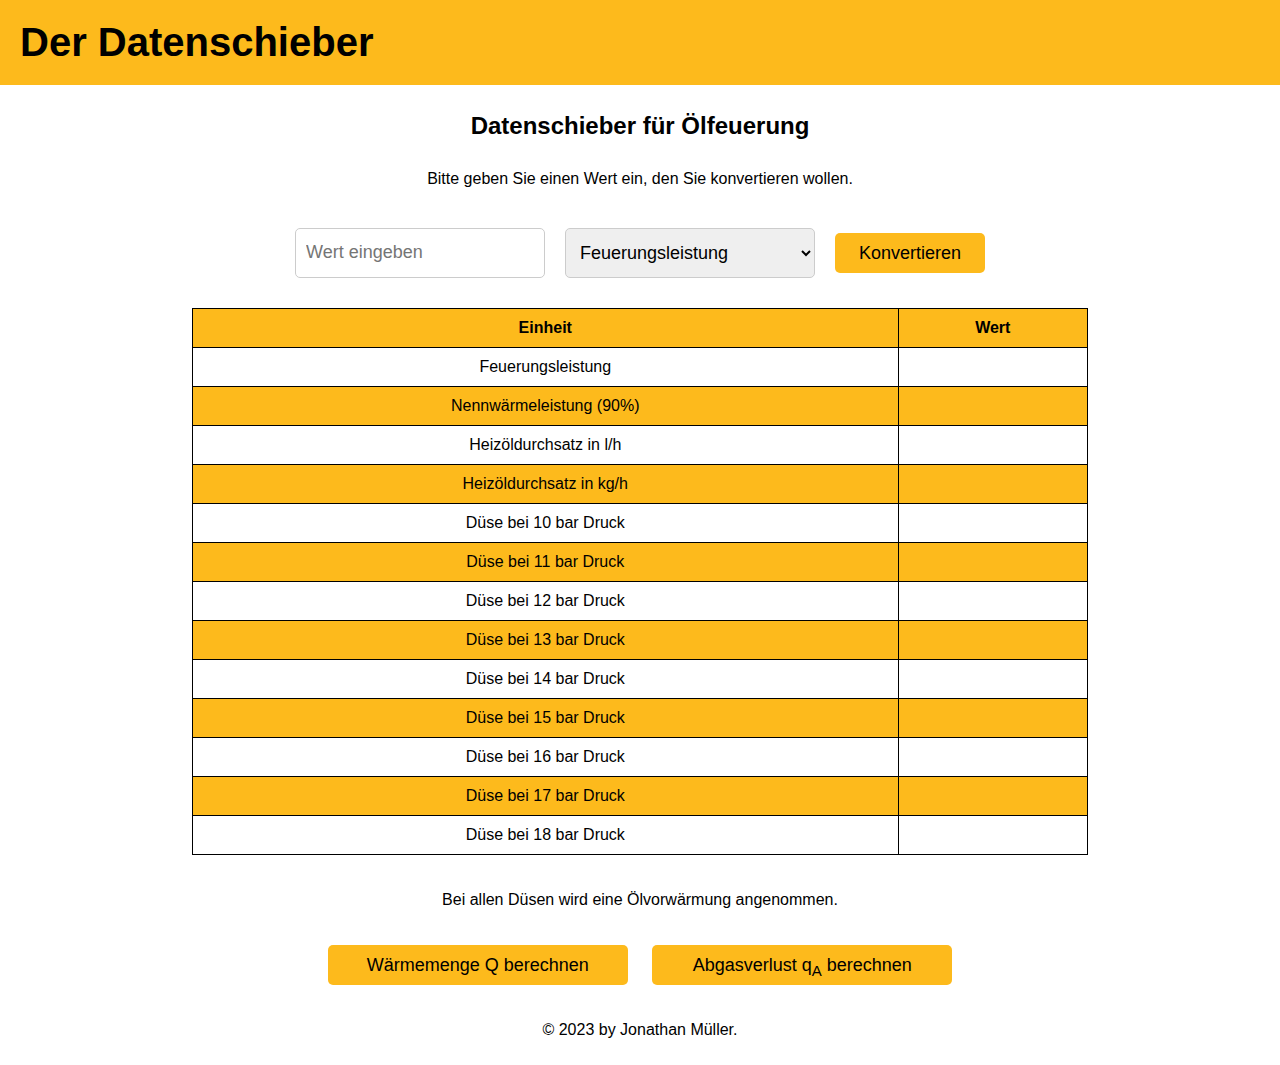
<file: index.html>
<html>
<head>
  <title>Datenschieber</title>
  <link rel="stylesheet" type="text/css" href="conv.css">
  <link rel="icon" href="favicon.ico" type="image/x-icon">
  <meta name="viewport" content="width=device-width, initial-scale=1.0">
  <link rel="apple-touch-icon" href="niceicon.png">
  <meta name="apple-mobile-web-app-capable" content="yes">
  <meta name="apple-mobile-web-app-status-bar-style" content="black-translucent">
</head>
<body>
  <h1>Der Datenschieber</h1>
  <h2>Datenschieber für Ölfeuerung</h2>
  <p>Bitte geben Sie einen Wert ein, den Sie konvertieren wollen.</p>
  <form id="converter">
    <input type="number" id="value" placeholder="Wert eingeben" required>
    <select id="from" required>
      <option value="m">Feuerungsleistung</option>
      <option value="cm">Nennwärmeleistung</option>
      <option value="mm">Heizöldurchsatz in l/h</option>
      <option value="km">Heizöldurchsatz in kg/h</option>
    </select>
    <button type="submit" id="convert">Konvertieren</button>
  </form>
  <table id="result">
    <tr>
      <th>Einheit</th>
      <th>Wert</th>
    </tr>
    <tr>
      <td>Feuerungsleistung</td>
      <td id="m"></td>
    </tr>
    <tr>
      <td>Nennwärmeleistung (90%)</td>
      <td id="cm"></td>
    </tr>
    <tr>
      <td>Heizöldurchsatz in l/h</td>
      <td id="mm"></td>
    </tr>
    <tr>
      <td>Heizöldurchsatz in kg/h</td>
      <td id="km"></td>
    </tr>
    <tr>
      <td>Düse bei 10 bar Druck </td>
      <td id="ft"></td>
    </tr>
    <tr>
      <td>Düse bei 11 bar Druck</td>
      <td id="in"></td>
    </tr>
    <tr>
      <td>Düse bei 12 bar Druck</td>
      <td id="yd"></td>
    </tr>
    <tr>
      <td>Düse bei 13 bar Druck</td>
      <td id="mi"></td>
    </tr>
    <tr>
      <td>Düse bei 14 bar Druck</td>
      <td id="m4"></td>
    </tr>
    <tr>
      <td>Düse bei 15 bar Druck</td>
      <td id="m5"></td>
    </tr>
    <tr>
      <td>Düse bei 16 bar Druck</td>
      <td id="m6"></td>
    </tr>
    <tr>
      <td>Düse bei 17 bar Druck</td>
      <td id="m7"></td>
    </tr>
    <tr>
      <td>Düse bei 18 bar Druck</td>
      <td id="m8"></td>
    </tr>
  </table>

<!-- <button id="link1">Druck für Düsen</button> -->
<p id="note">Bei allen Düsen wird eine Ölvorwärmung angenommen.</p>
<div class="link1">
  <button onclick="window.location.href='link1.html'" class="b1">Wärmemenge Q berechnen</button>
<button onclick="window.location.href='link2.html'" class="b1">Abgasverlust q<sub>A</sub> berechnen</button>
</div>







<footer>
  <p>© 2023 by Jonathan Müller.</p>
</footer>




  <script type="text/javascript" src="conv.js"></script>
</body>
</html>
</file>
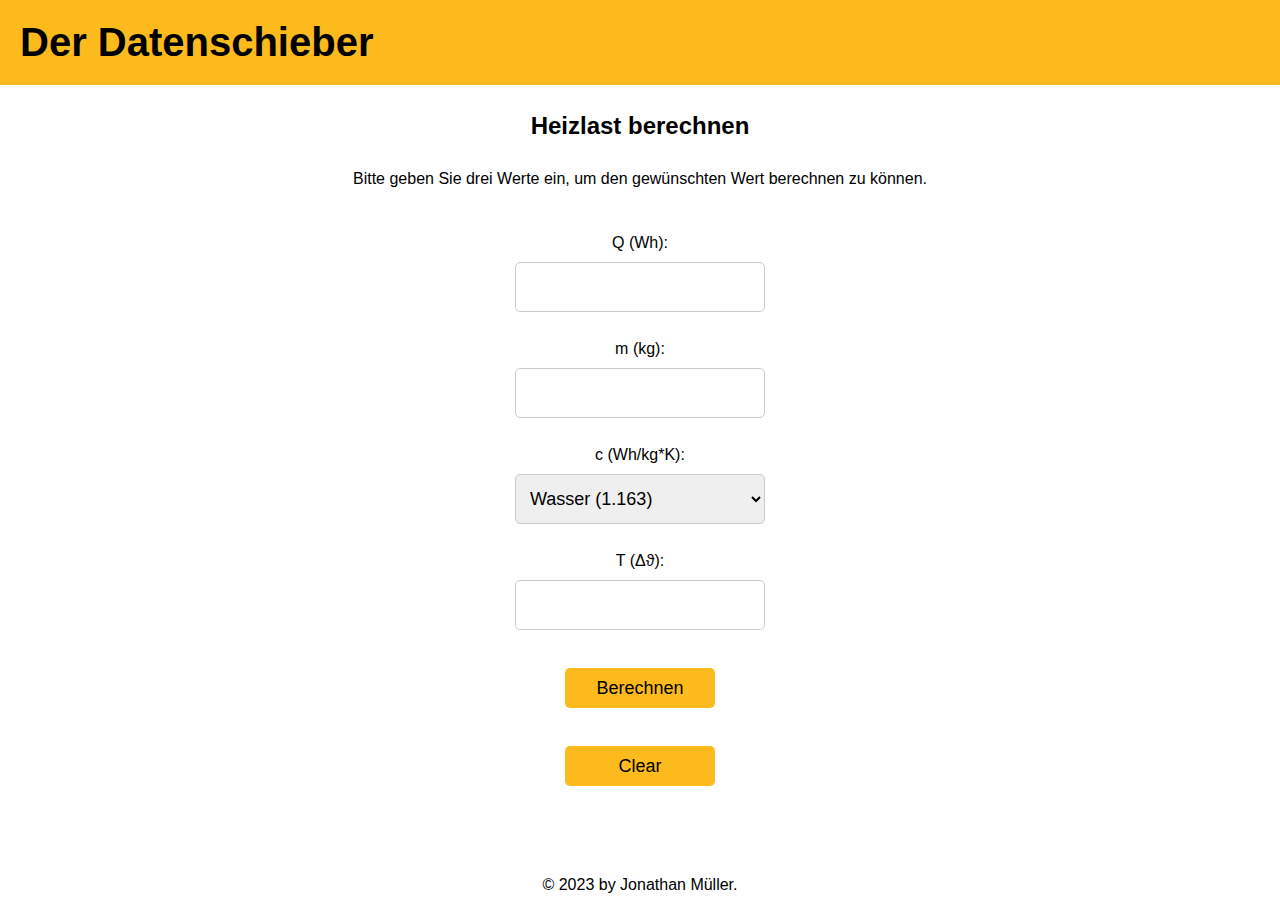
<file: link1.html>
<html>
<head>
  <title>Wärmemenge</title>
  <link rel="stylesheet" type="text/css" href="l1.css">
  <link rel="icon" href="favicon.ico" type="image/x-icon">
  <meta name="viewport" content="width=device-width, initial-scale=1.0">
  <link rel="apple-touch-icon" href="niceicon.png">
  <meta name="apple-mobile-web-app-capable" content="yes">
  <meta name="apple-mobile-web-app-status-bar-style" content="black-translucent">
  <script>
// This function calculates the missing value based on the input values
function calculate() {
  // Get the values of Q, m and T from the input fields
  var Q = document.getElementById("Q").value;
  var m = document.getElementById("m").value;
  var T = document.getElementById("T").value;
  // Get the value of c from the select element or the custom input field
  var c = document.getElementById("c").value;
  if (c == "custom") {
    // If the user selected custom, get the value from the custom input field
    c = document.getElementById("custom-c").value;
  }
  // Check which value is missing and calculate it using the formula Q = m * c * T
  if (Q == "") {
    // If Q is missing, calculate Q using Q = m * c * T
    Q = m * c * T;
    // Round Q to 2 numbers behind the decimal point
    Q = Q.toFixed(2);
    // Display the result in the output field
    document.getElementById("Q").value = Q;
  } else if (m == "") {
    // If m is missing, calculate m using m = Q / (c * T)
    m = Q / (c * T);
    // Round m to 2 numbers behind the decimal point
    m = m.toFixed(2);
    // Display the result in the output field
    document.getElementById("m").value = m;
  } else if (T == "") {
    // If T is missing, calculate T using T = Q / (m * c)
    T = Q / (m * c);
    // Round T to 2 numbers behind the decimal point
    T = T.toFixed(2);
    // Display the result in the output field
    document.getElementById("T").value = T;
  } else {
    // If none of the values are missing, alert the user to leave one field empty
    alert("Please leave one field empty to calculate the missing value.");
  }
}

// This function shows or hides the custom input field for c based on the user's selection
function showCustomC() {
  // Get the value of c from the select element
  var c = document.getElementById("c").value;
  if (c == "custom") {
    // If the user selected custom, show the custom input field
    document.getElementById("custom-c-div").style.display = "block";
  } else {
    // If the user selected a preset value, hide the custom input field
    document.getElementById("custom-c-div").style.display = "none";
  }
}
// This function clears the input fields
function clearFields() {
  // Set the values of Q, m, T and custom-c to empty strings
  document.getElementById("Q").value = "";
  document.getElementById("m").value = "";
  document.getElementById("T").value = "";
  // document.getElementById("custom-c").value = "";
  // // Set the value of c to the first option (water)
  // document.getElementById("c").value = "4186";
  // // Hide the custom input field
  // document.getElementById("custom-c-div").style.display = "none";
}
</script>
</head>
<body>
  <a href="https://datenschieber.com/"><h1>Der Datenschieber</h1></a>
  <h2>Heizlast berechnen</h2>
  <p>Bitte geben Sie drei Werte ein, um den gewünschten Wert berechnen zu können.</p>
<form class="xyz">
  <label for="Q">Q (Wh):</label>
  <input type="number" id="Q" name="Q"><br>
  <label for="m">m (kg):</label>
  <input type="number" id="m" name="m"><br>
  <label for="c">c (Wh/kg*K):</label>
  <select id="c" name="c" onchange="showCustomC()">
    <option value="1.163">Wasser (1.163)</option>
    <option value="custom">Benutzerdefiniert</option>
  </select><br>
  <div id="custom-c-div" style="display: none;">
    <label for="custom-c">c (Wh/kg*K):</label>
    <input type="number" id="custom-c" name="custom-c"><br>
  </div>
  <label for="T">T (Δϑ):</label>
  <input type="number" id="T" name="T"><br>
  <button type="button" onclick="calculate()">Berechnen</button><br>
  <button type="button" onclick="clearFields()">Clear</button><br>
</form>




<footer>
  <p>© 2023 by Jonathan Müller.</p>
</footer>
</body>
</html>
</file>
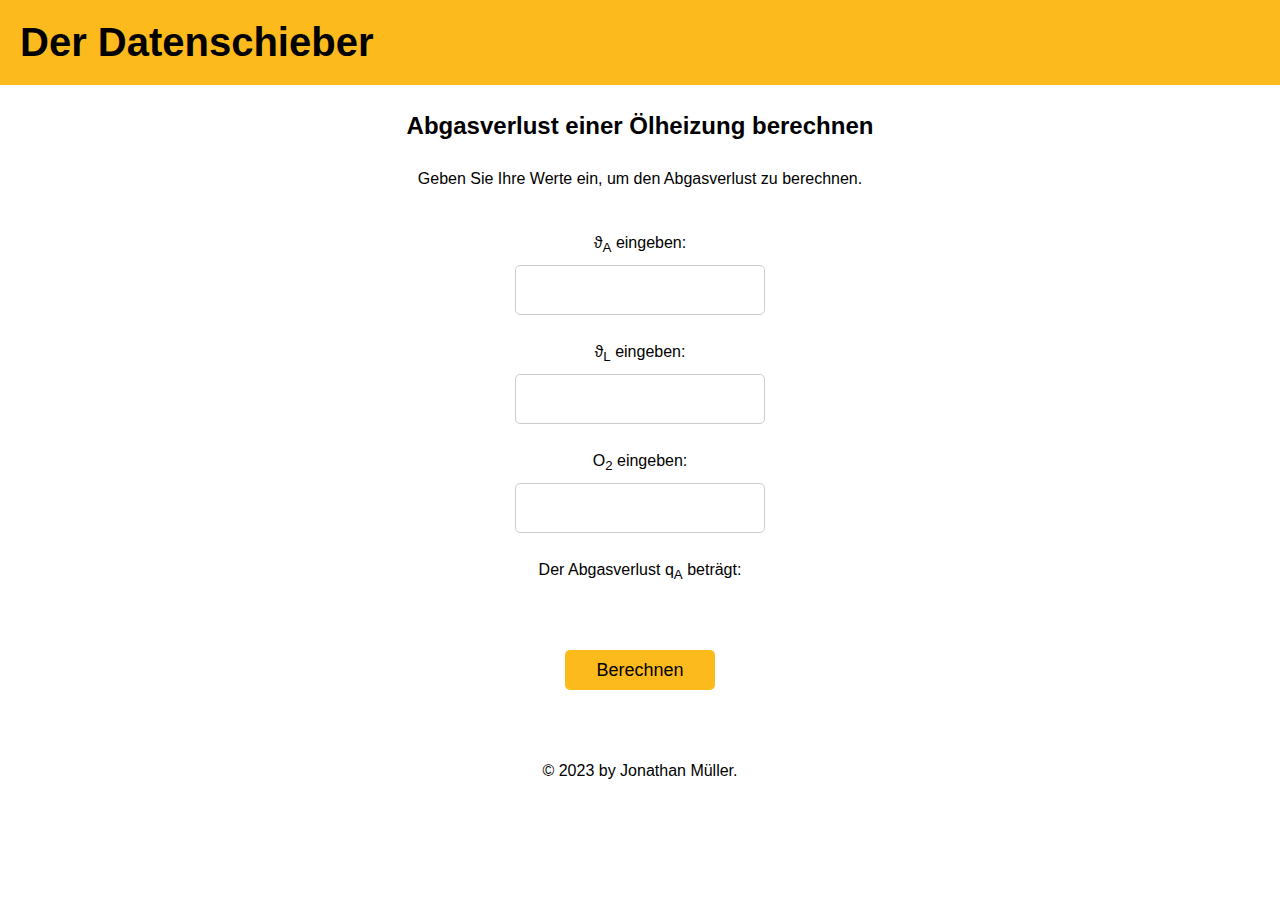
<file: link2.html>
<html>
<head>
  <title>Abgasverlust</title>
  <link rel="stylesheet" type="text/css" href="l1.css">
  <link rel="icon" href="favicon.ico" type="image/x-icon">
  <meta name="viewport" content="width=device-width, initial-scale=1.0">
  <link rel="apple-touch-icon" href="niceicon.png">
  <meta name="apple-mobile-web-app-capable" content="yes">
  <meta name="apple-mobile-web-app-status-bar-style" content="black-translucent">
</head>
<body>

<style>
/* This CSS code removes the underline from the link */
a {
  text-decoration: none;
}

/* This CSS code makes the result look like a field */
output {
/*  border: 1px solid #ccc;*/
  padding: 5px;
  background: #fff;
  font-size: 40px;
  border-radius: 10px;
  margin: 15px;
  text-align: center;
}

#calculate {
  width: 150px;
}

@media screen and (max-width: 600px) {
  output {
  /*border: 1px solid #ccc;
  padding: 5px;
  background: #fff;*/
  font-size: 30px;
  border-radius: 10px;
  margin: 15px;
  display: flex;
  text-align: center;
}

  #abg {
    margin-top: 50px;
  }
}

</style>
<a href="https://datenschieber.com/"><h1>Der Datenschieber</h1></a>
<h2>Abgasverlust einer Ölheizung berechnen</h2>
<p>Geben Sie Ihre Werte ein, um den Abgasverlust zu berechnen.</p>
<form id="form" method="POST">
  <label for="tA">ϑ<sub>A</sub> eingeben:</label>
  <input type="number" id="tA" name="tA">
  <br>
  <label for="tL">ϑ<sub>L</sub> eingeben:</label>
  <input type="number" id="tL" name="tL">
  <br>
  <label for="O2">O<sub>2</sub> eingeben:</label>
  <input type="number" id="O2" name="O2">
  <br>
  <label for="qA" id="abg">Der Abgasverlust q<sub>A</sub> beträgt:</label>
  <output id="qA" name="qA"></output>
  <br>
  <button id="calculate">Berechnen</button>
</form>

<footer>
  <p>© 2023 by Jonathan Müller.</p>
</footer>
<script>
// This JavaScript code calculates the formula and displays the result
// Get the input and output elements by their id
var tA = document.getElementById("tA");
var tL = document.getElementById("tL");
var O2 = document.getElementById("O2");
var qA = document.getElementById("qA");
var calculate = document.getElementById("calculate");
var form = document.getElementById("form");

// Define a function that will perform the calculation
function calculateQA() {
  // Get the values of the input elements
  var tAValue = Number(tA.value);
  var tLValue = Number(tL.value);
  var O2Value = Number(O2.value);

  // Calculate the formula
  var qAValue = (tAValue - tLValue) * (0.68 / (21 - O2Value) + 0.007);

  // Add the unit % and round to two decimal places
  qAValue = qAValue.toFixed(2) + "%";

  // Set the value of the output element
  qA.value = qAValue;
}

// Attach the function to the button element
calculate.addEventListener("click", calculateQA);

// Define a function that will prevent the default behavior of the form submission
function preventSubmit(event) {
  // Prevent the default behavior of the form submission
  event.preventDefault();
}

// Attach the function to the form element
form.addEventListener("submit", preventSubmit);
</script>
</file>
<file: conv.css>
/* Style the body element */
body {
  font-family: Arial, sans-serif;
  margin: 0;
  padding: 0;
}

/* Style the h1 element */
h1 {
  text-align: left;
  color: black;
  background-color: #fdba1c;
  padding: 20px;
  font-size: 250%;
}

h2 {
  text-align: center;
}

  p {
    text-align: center;
    padding: 10px;
  }

/* Style the form element */
form {
  display: flex;
  align-items: center;
  justify-content: center;
  margin: 20px;
}

/* Style the input and select elements */
input, select {
  width: 250px;
  height: 50px;
  border: 1px solid #ccc;
  border-radius: 5px;
  margin: 10px;
  padding: 10px;
  font-size: 18px;
}

/* Style the button element */
button {
  width: 150px;
  height: 40px;
  border: none;
  border-radius: 5px;
  margin: 10px;
  padding: 10px;
  font-size: 18px;
  color: black;
  background-color: #fdba1c;
  cursor: pointer;
}

/* Style the table element */
table {
  width: 70%;
  margin: 0 auto;
  border-collapse: collapse;
}

/* Style the table header cells */
th {
  background-color: #fdba1c;
  color: black;
  padding: 10px;
  text-align: center;
  border: 1px solid black;
}

/* Style the table data cells */
td {
  border: 1px solid black;
  padding: 10px;
  text-align: center;
}

tr:nth-child(odd) {
  background-color: #fdba1c;
}

/* Select every even row and make the background color light green */
tr:nth-child(even) {
  background-color: white;
}

#bottom {
  color: gray;
  text-align: center;
  bottom: 0;
  left: 0;
  right: 0;
  padding: 10px;
  margin: 10px;
}

#note {
  padding-top: 20px;
}

.link1 {
  text-align: center;
}

.b1 {
  width: 300px;
}

footer {
  display: flex;
  justify-content: center;
  align-items: center;
  left: 0;
  bottom: 0;
  width: 100%;
  text-align: center;
  flex-wrap: wrap;
}



@media screen and (max-width: 600px) {
  h1 {
    padding: 10px;
  }

  table {
    width: 95%;
  }

  form {
    display: block;
    margin: 10px;
  }
  footer {
    flex-direction: column;
    align-items: center;
  }
}
</file>
<file: l1.css>
/* Style the body element */
body {
  font-family: Arial, sans-serif;
  margin: 0;
  padding: 0;
}

/* Style the h1 element */
h1 {
  text-align: left;
  color: black;
  background-color: #fdba1c;
  padding: 20px;
  font-size: 250%;
}

h2 {
  text-align: center;
}

  p {
    text-align: center;
    padding: 10px;
  }

/* Style the form element */
form {
  display: flex;
  flex-direction: column;
  align-items: center;
  padding: 20px;
}

/* Style the input and select elements */
input, select {
  width: 250px;
  height: 50px;
  border: 1px solid #ccc;
  border-radius: 5px;
  margin: 10px;
  padding: 10px;
  font-size: 18px;
}

/* Style the button element */
button {
  width: 150px;
  height: 40px;
  border: none;
  border-radius: 5px;
  margin: 10px;
  padding: 10px;
  font-size: 18px;
  color: black;
  background-color: #fdba1c;
  cursor: pointer;
}

/* Style the table element */
table {
  width: 70%;
  margin: 0 auto;
  border-collapse: collapse;
}

/* Style the table header cells */
th {
  background-color: #fdba1c;
  color: black;
  padding: 10px;
  text-align: center;
  border: 1px solid black;
}

/* Style the table data cells */
td {
  border: 1px solid black;
  padding: 10px;
  text-align: center;
}

tr:nth-child(odd) {
  background-color: #fdba1c;
}

/* Select every even row and make the background color light green */
tr:nth-child(even) {
  background-color: white;
}

#bottom {
  color: gray;
  text-align: center;
  bottom: 0;
  left: 0;
  right: 0;
  padding: 10px;
  margin: 10px;
  position: flex;
}

#note {
  padding-top: 20px;
}

a {
  text-decoration: none;
}

footer {
  display: flex;
  justify-content: center;
  align-items: center;
  left: 0;
  bottom: 0;
  width: 100%;
  text-align: center;
  flex-wrap: wrap;
}

@media screen and (max-width: 600px) {
  h1 {
    padding: 10px;
  }

  table {
    width: 95%;
  }

  form {
    display: flex;
    margin: 10px;
  }

  footer {
    flex-direction: column;
    align-items: center;
  }

  .xyz {
  display: flex;
}
}
</file>
